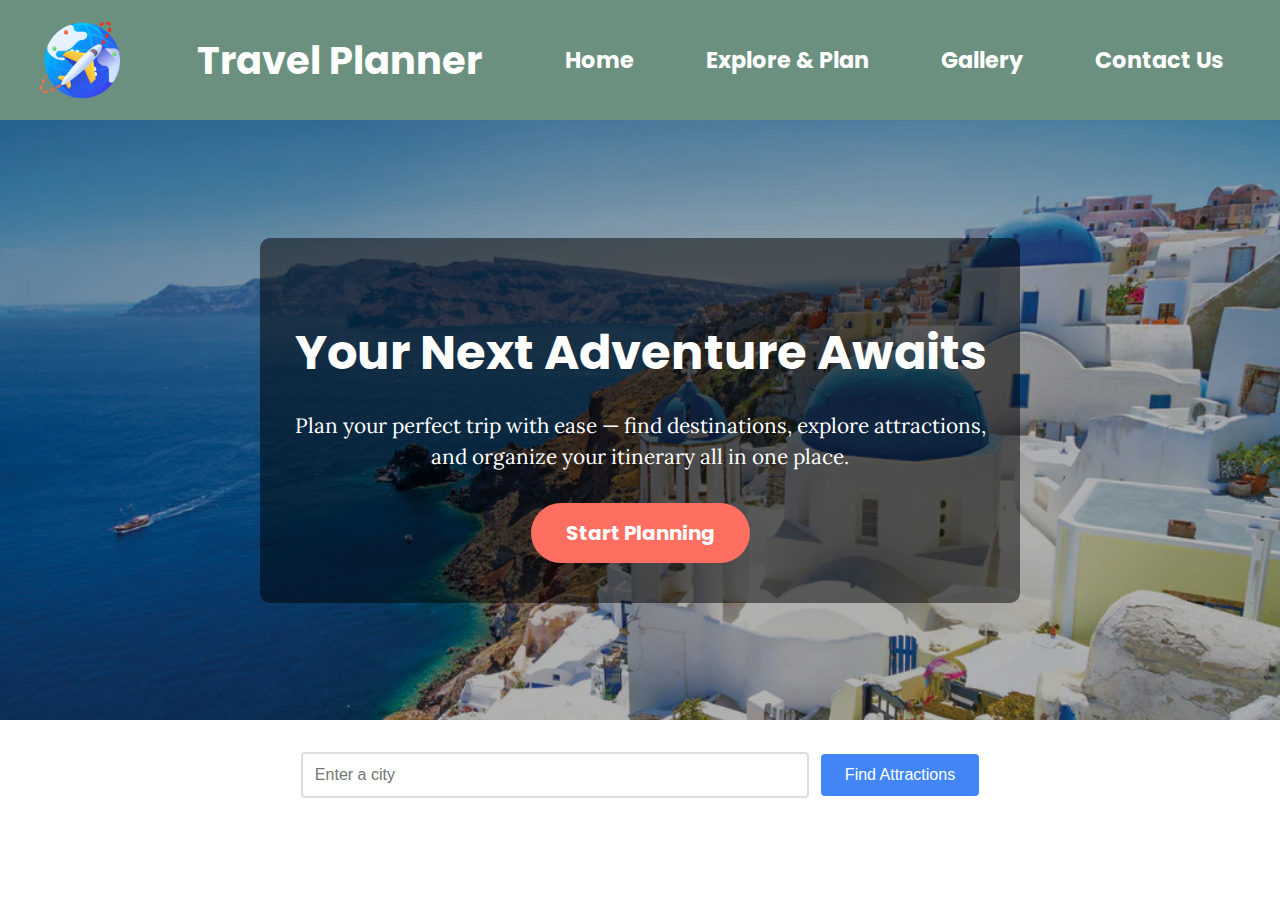
<file: index.html>
<!DOCTYPE html>
<html lang="en">

<head>
    <meta charset="UTF-8" />
    <meta name="viewport" content="width=device-width, initial-scale=1.0" />
    <title>Travel Planner App</title>
    <link
        href="https://fonts.googleapis.com/css2?family=Lora&family=Poppins:wght@400;600;700&family=Roboto&display=swap"
        rel="stylesheet">
    <link rel="stylesheet" href="css/style.css">
</head>

<body>
    <nav>
        <img src="assets/icons/airplane.png" alt="Travel Planner Logo"
            style="height: 80px; vertical-align: middle; margin-right: 10px;">
        <h1>Travel Planner</h1>
        <ul>
            <li><a href="#">Home</a></li>
            <li><a href="#">Explore & Plan</a></li>
            <li><a href="#">Gallery</a></li>
            <li><a href="#">Contact Us</a></li>
        </ul>
    </nav>

    <section class="hero">
        <div class="hero-content">
            <h2>Your Next Adventure Awaits</h2>
            <p>Plan your perfect trip with ease — find destinations, explore attractions, and organize your itinerary
                all in one place.</p>
            <a href="#" class="cta-button">Start Planning</a>
        </div>
    </section>

    <section class="search-section">
        <input type="text" id="cityInput" placeholder="Enter a city" aria-label="City search input">
        <button id="searchButton" class="search-btn">Find Attractions</button>
        <div id="results" class="results-container"></div>
    </section>

    <script src="js/api.js"></script>
    <script src="js/ui.js"></script>
    <script src="js/hero.js"></script>
    <script>
        document.addEventListener('DOMContentLoaded', () => {
            initUI();
        });
    </script>
</body>

</html>
</file>
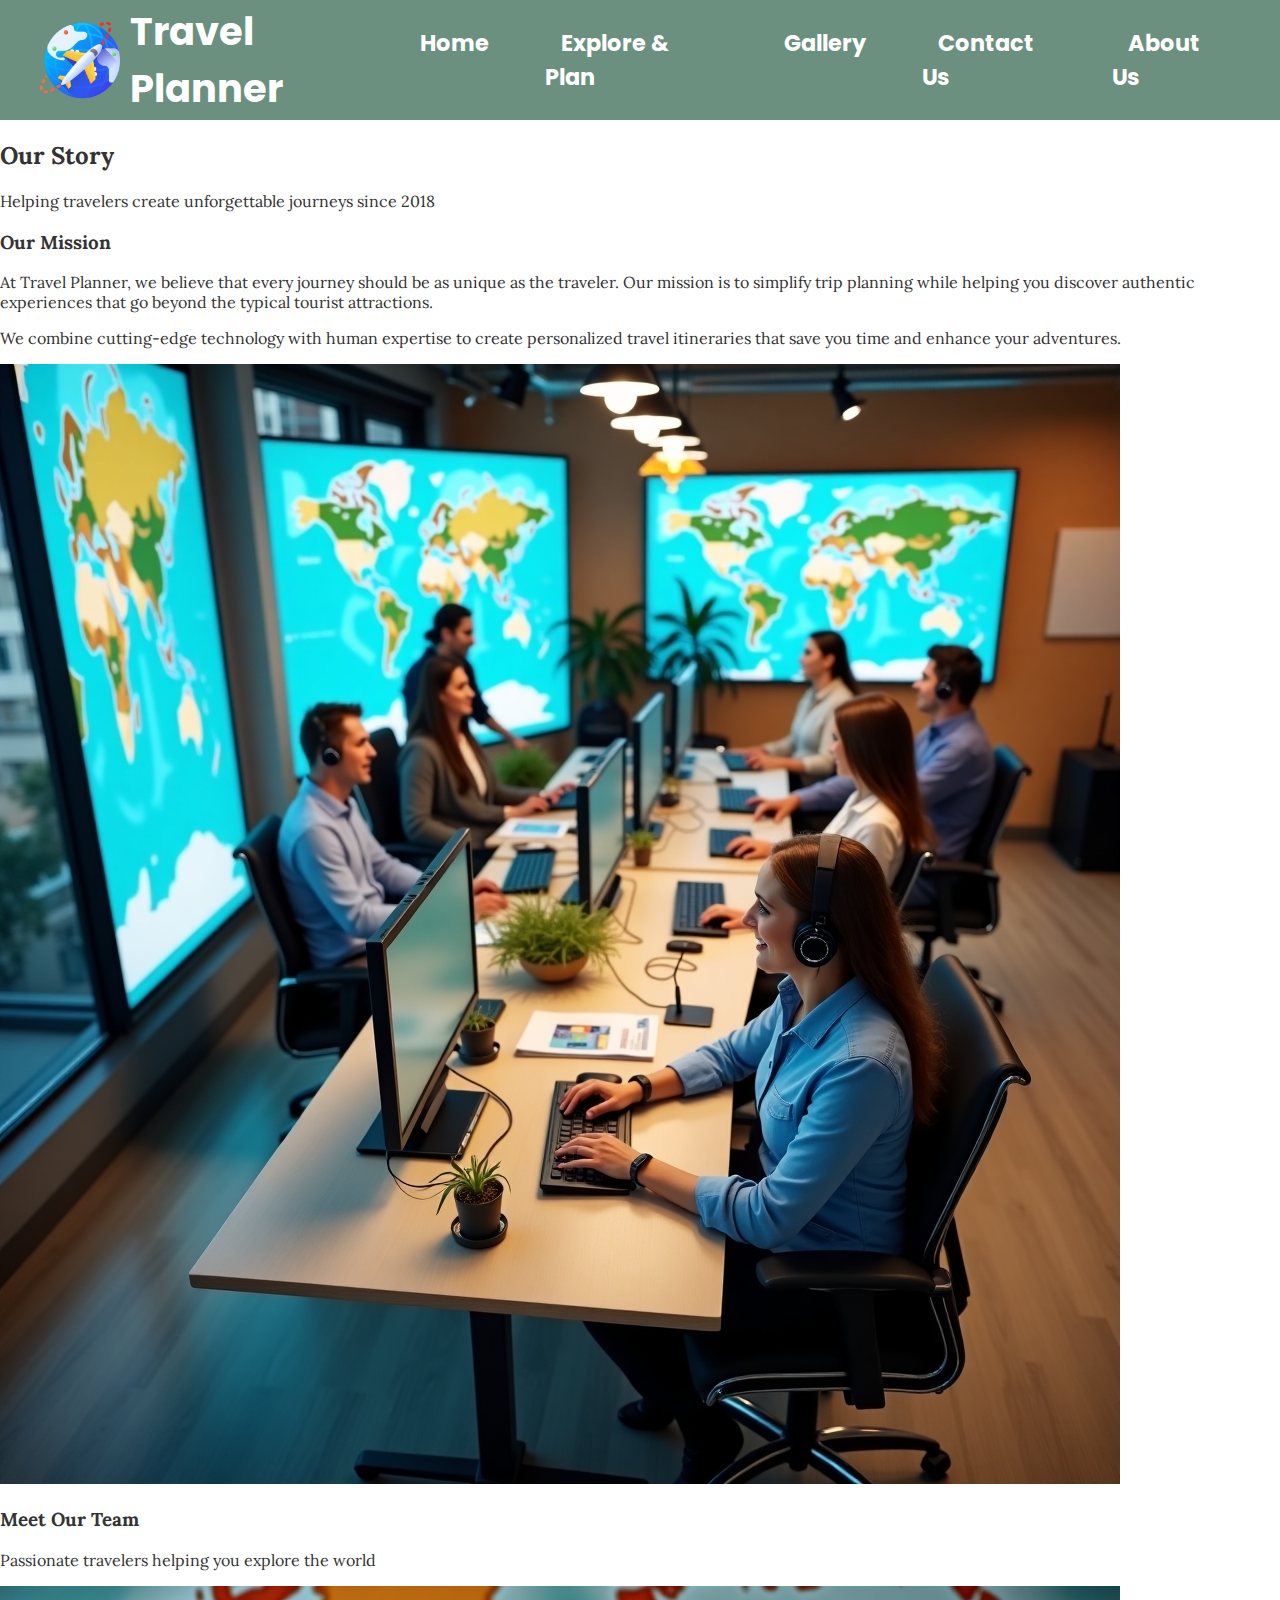
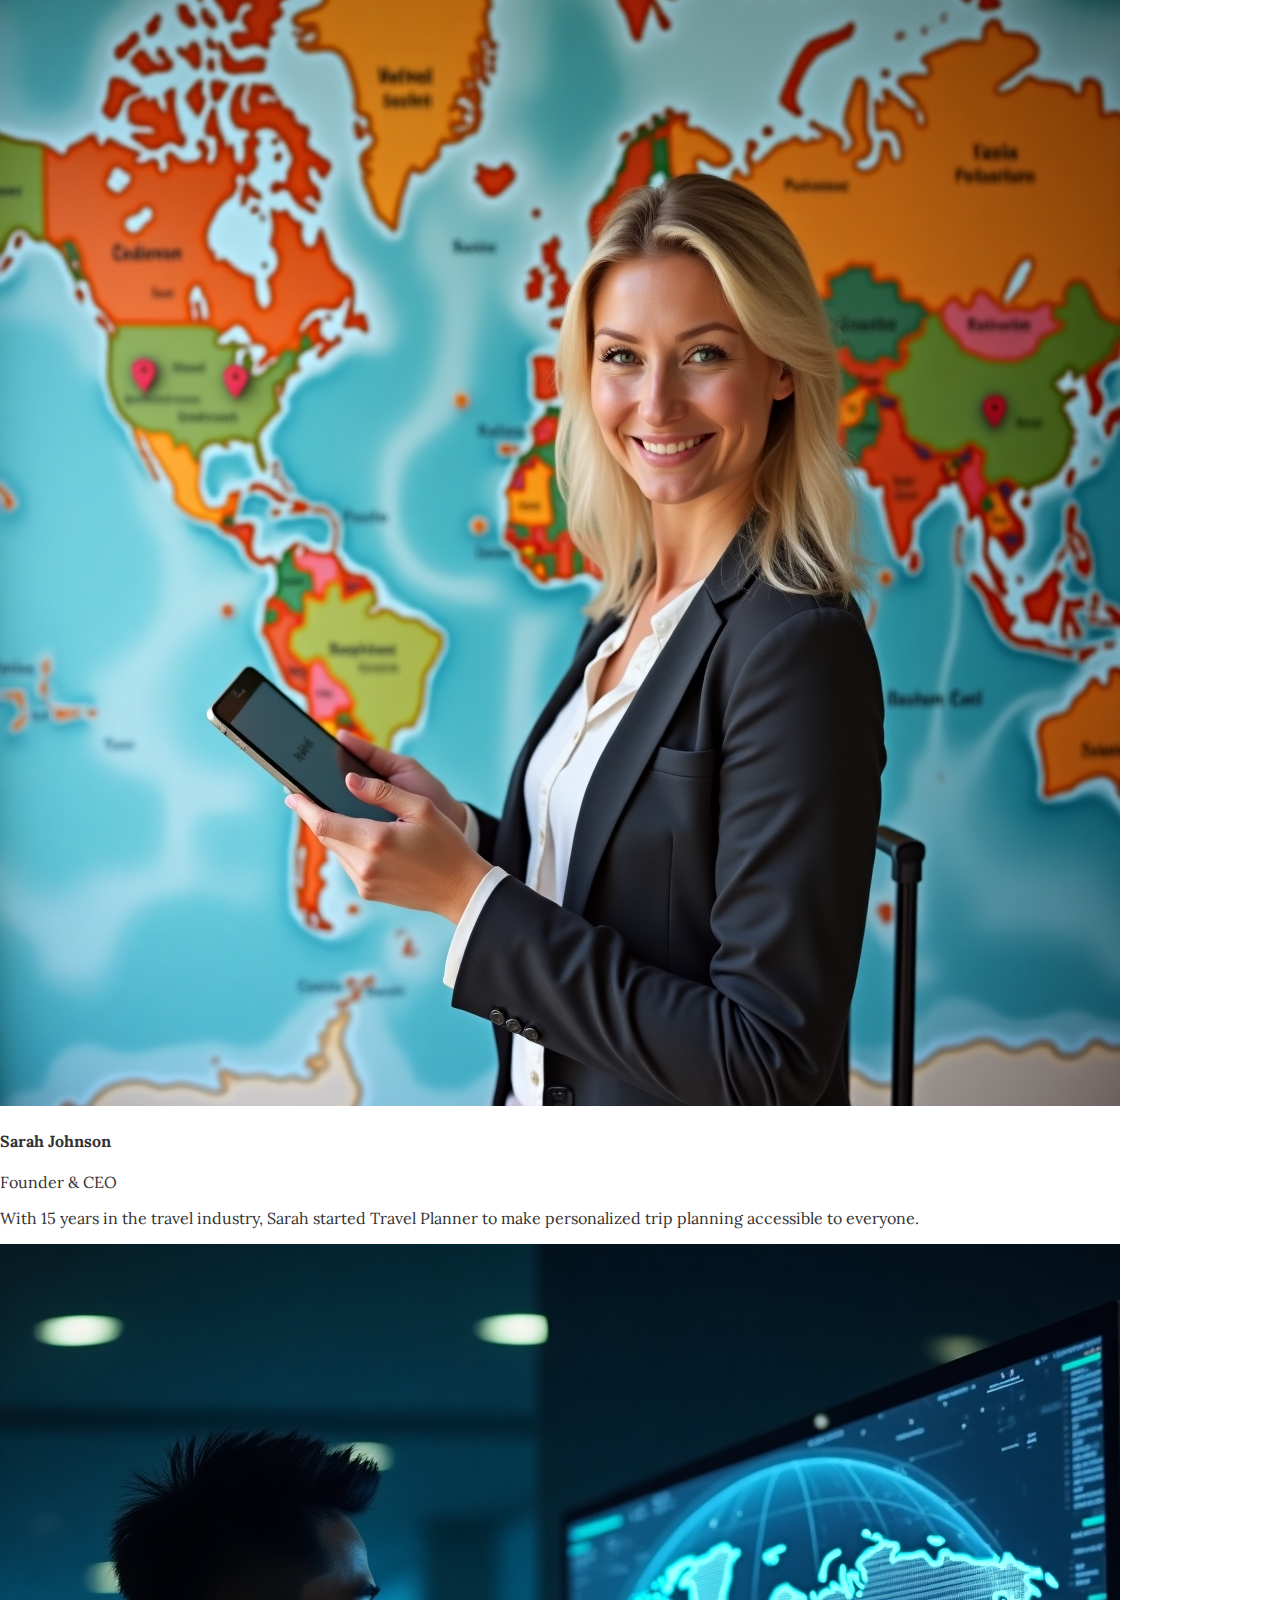
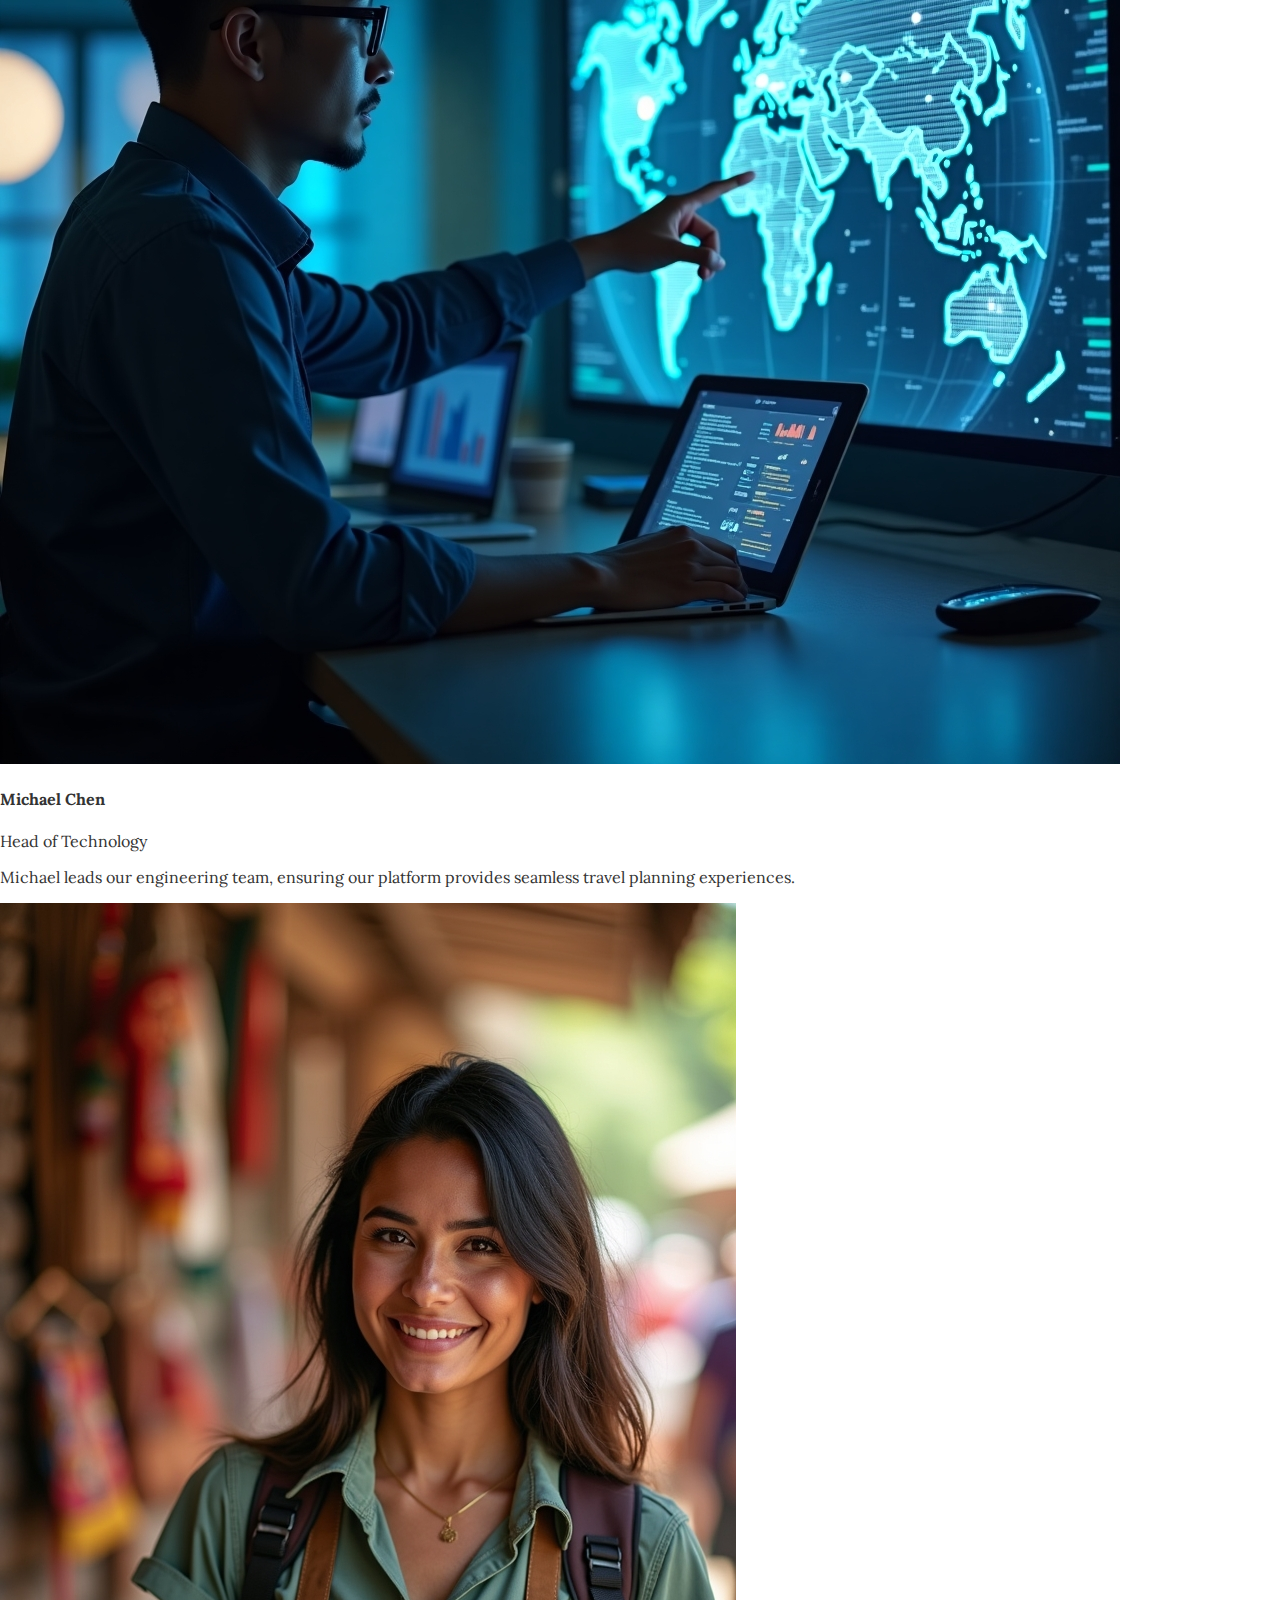
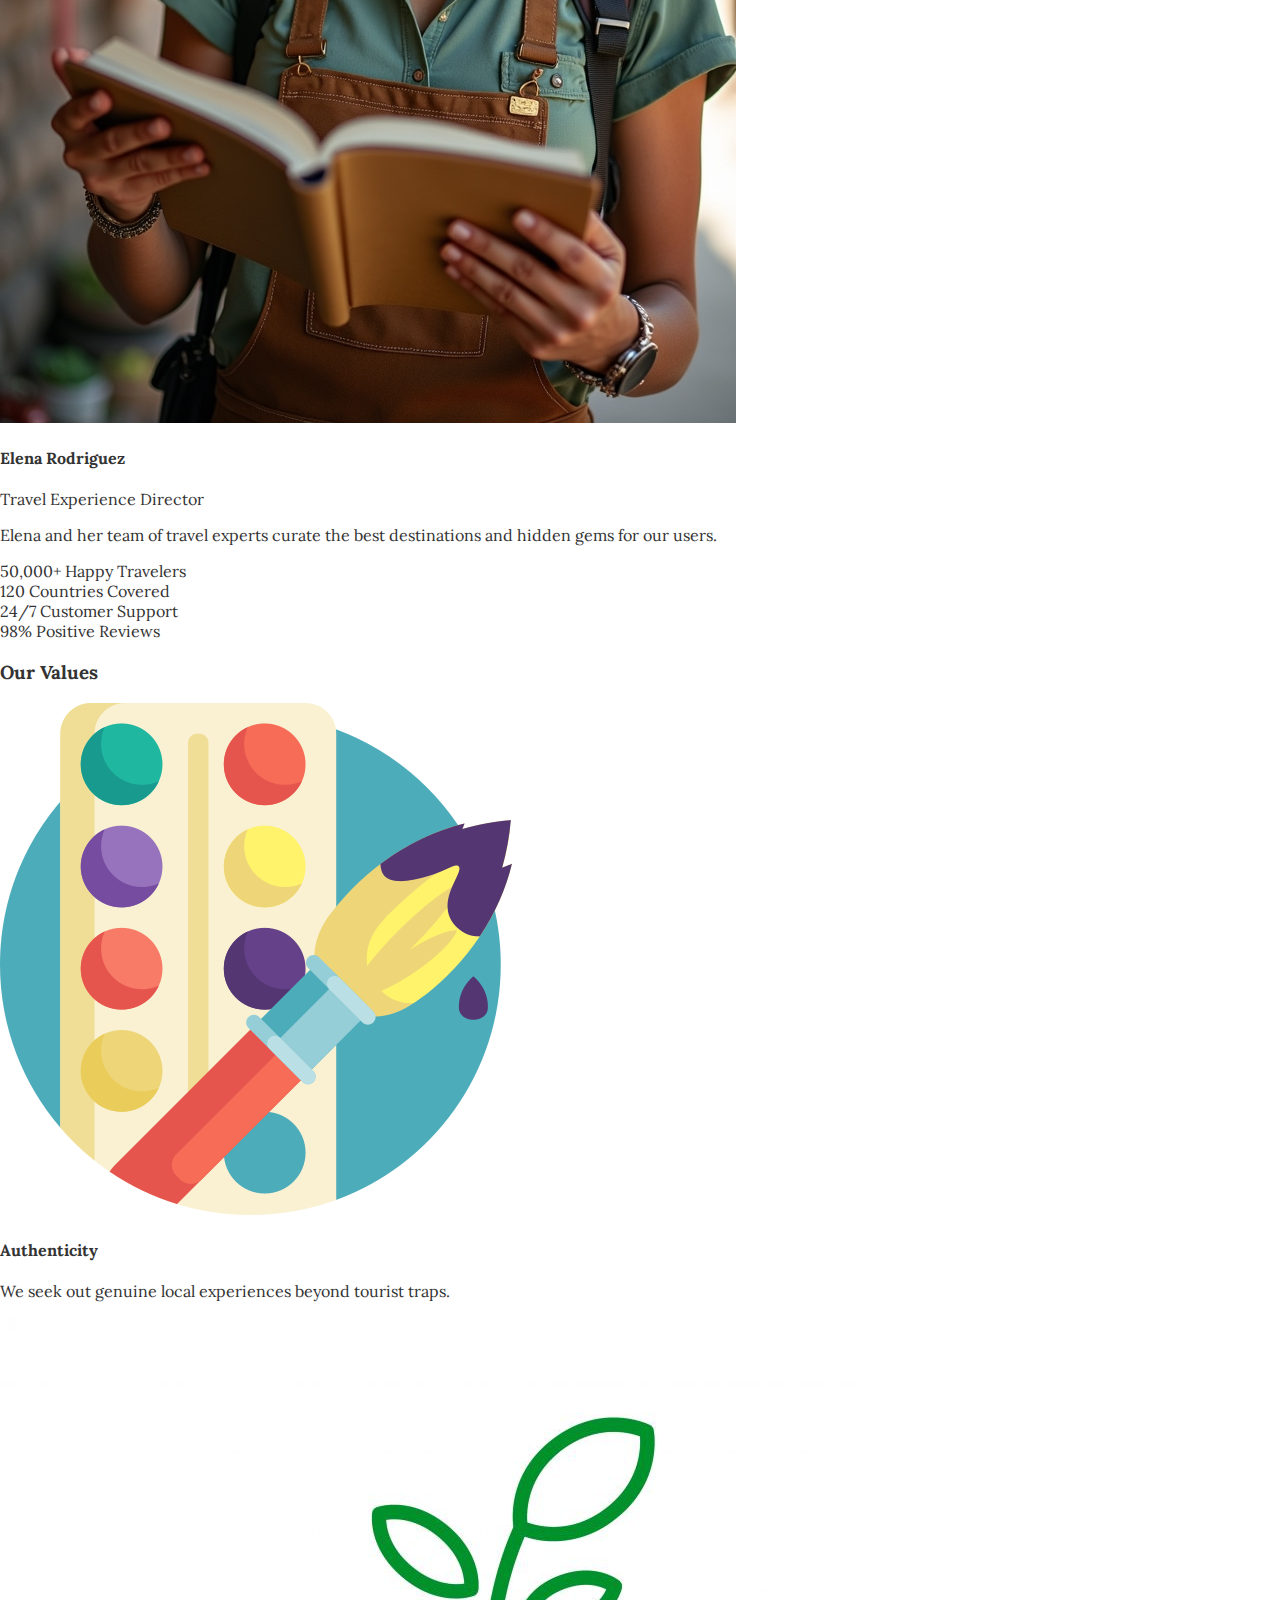
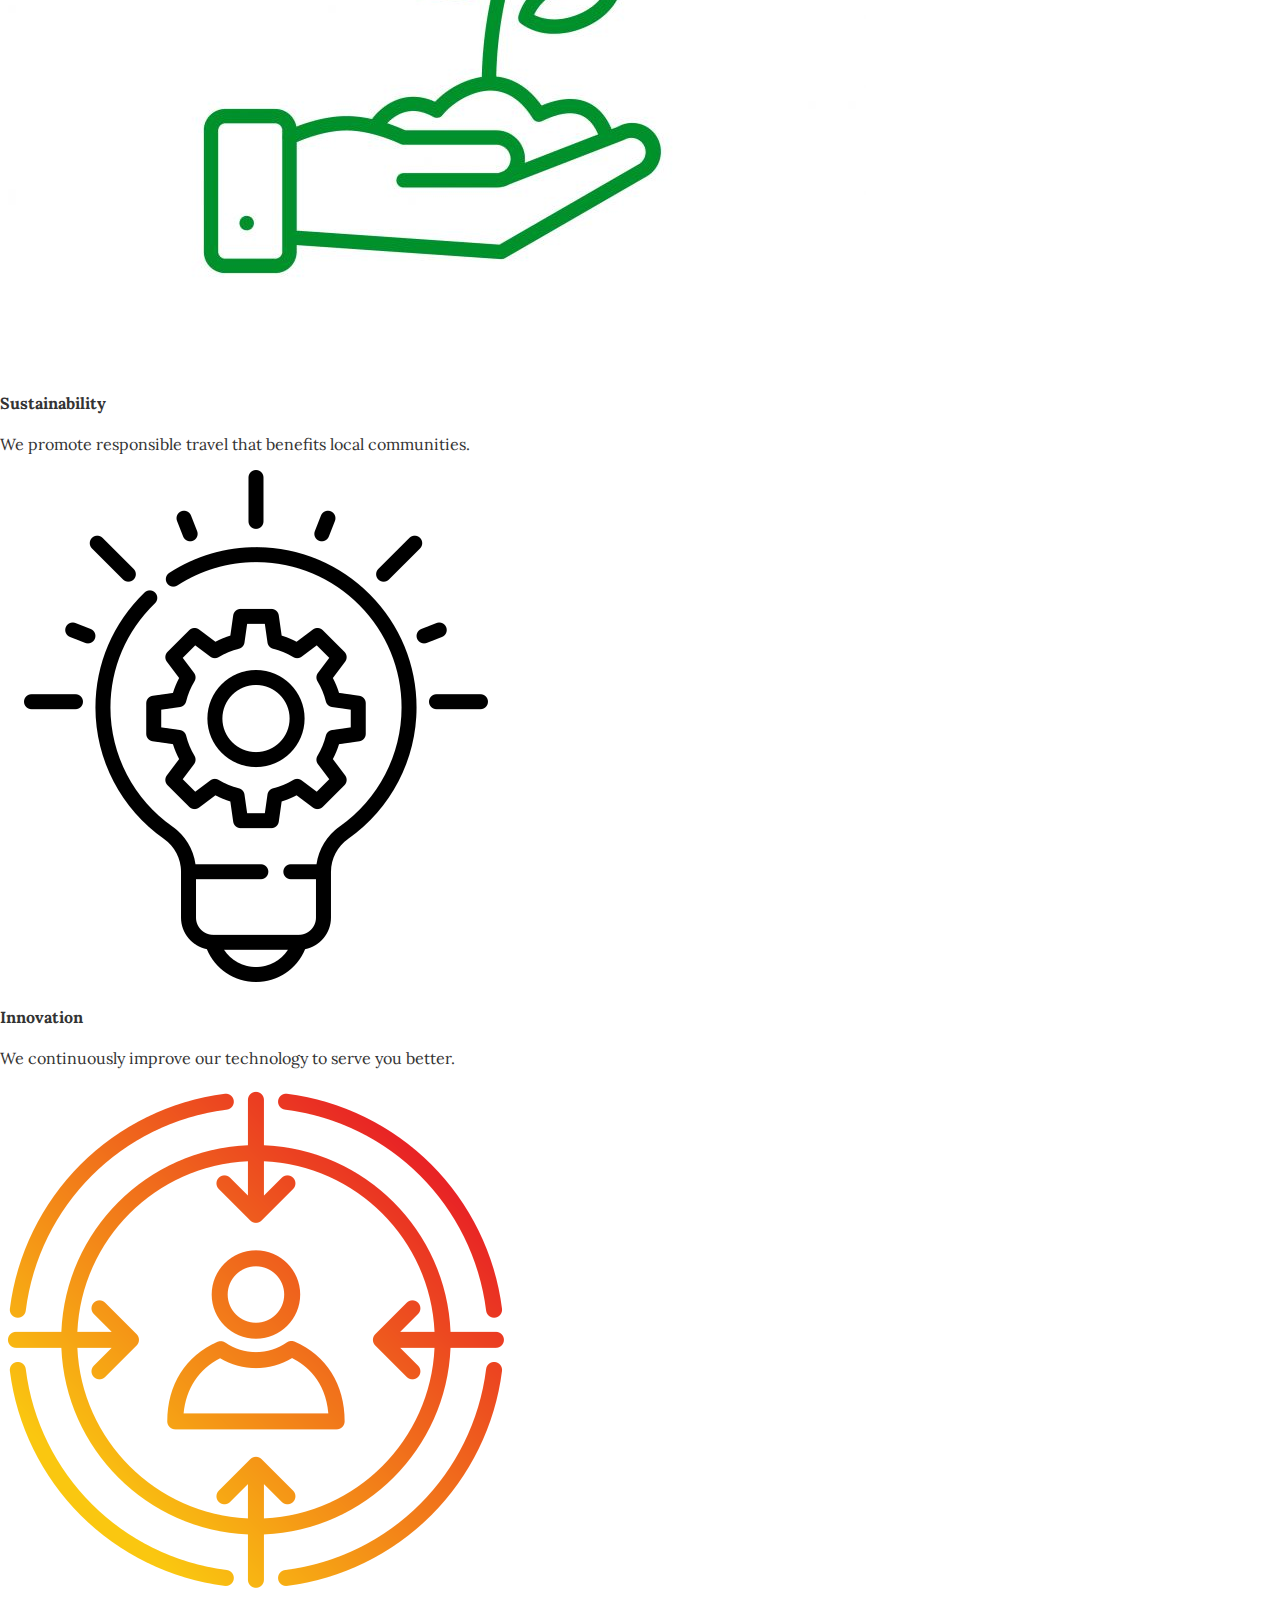
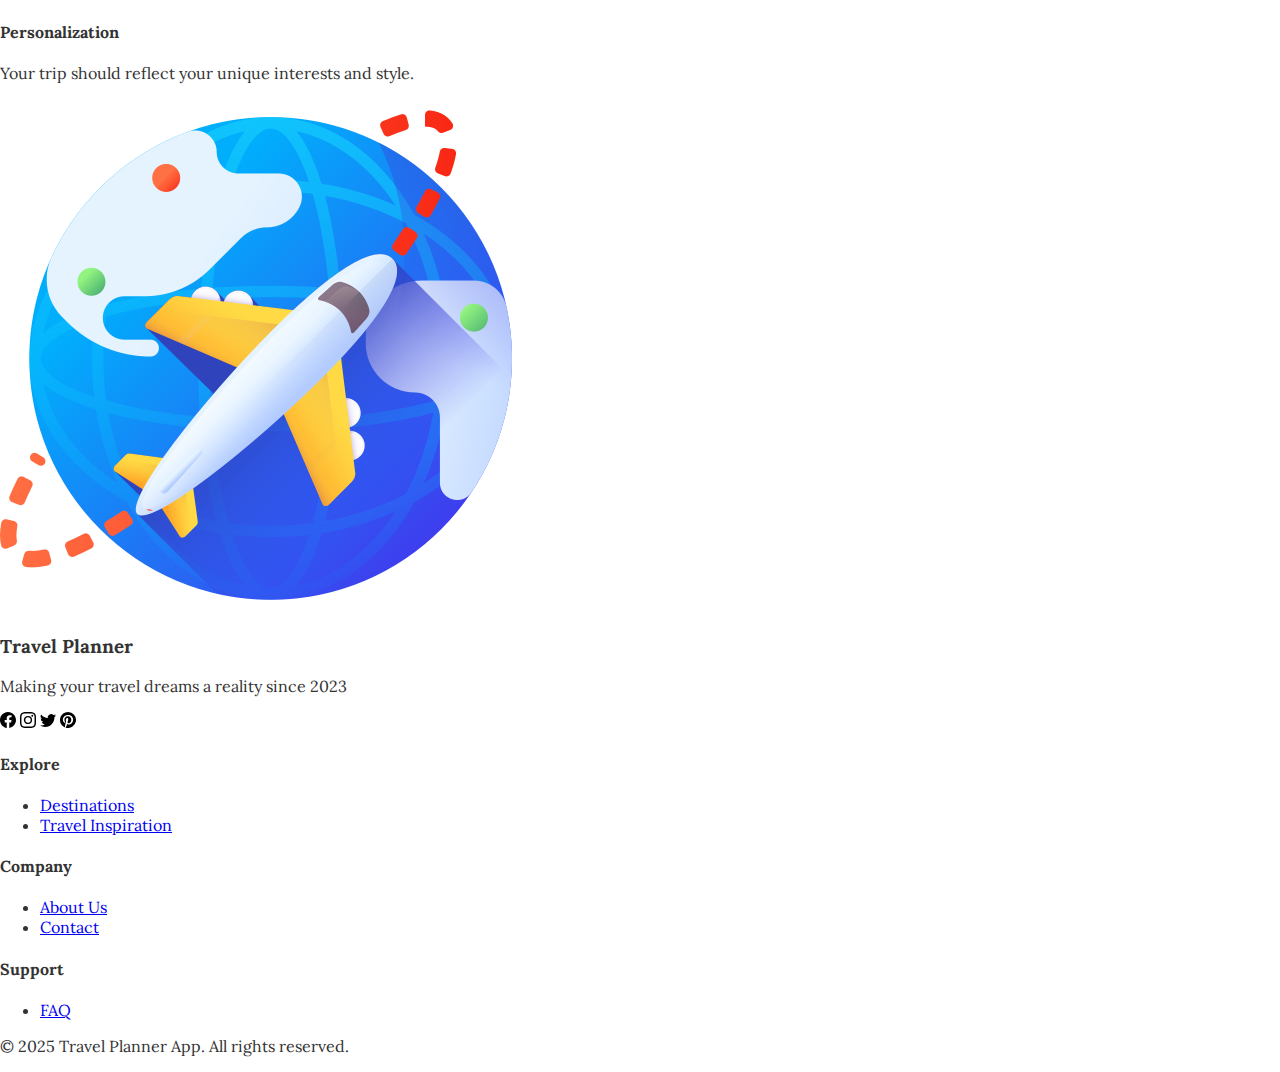
<file: about.html>
<!DOCTYPE html>
<html lang="en">

<head>
    <meta charset="UTF-8" />
    <meta name="viewport" content="width=device-width, initial-scale=1.0" />
    <title>About Us | Travel Planner</title>
    <link
        href="https://fonts.googleapis.com/css2?family=Lora&family=Poppins:wght@400;600;700&family=Roboto&display=swap"
        rel="stylesheet">
    <link rel="stylesheet" href="css/style.css">
</head>

<body>
    <nav>
        <img src="assets/icons/airplane.png" alt="Travel Planner Logo"
            style="height: 80px; vertical-align: middle; margin-right: 10px;">
        <h1>Travel Planner</h1>
        <ul>
            <li><a href="index.html">Home</a></li>
            <li><a href="explore-plan.html">Explore & Plan</a></li>
            <li><a href="gallery.html">Gallery</a></li>
            <li><a href="contact-us.html">Contact Us</a></li>
            <li><a href="about.html" class="active">About Us</a></li>
        </ul>
    </nav>

    <section class="about-hero">
        <div class="about-hero-content">
            <h2>Our Story</h2>
            <p>Helping travelers create unforgettable journeys since 2018</p>
        </div>
    </section>

    <section class="mission-section">
        <div class="mission-container">
            <div class="mission-text">
                <h3>Our Mission</h3>
                <p>At Travel Planner, we believe that every journey should be as unique as the traveler. Our mission is
                    to simplify trip planning while helping you discover authentic experiences that go beyond the
                    typical tourist attractions.</p>
                <p>We combine cutting-edge technology with human expertise to create personalized travel itineraries
                    that save you time and enhance your adventures.</p>
            </div>
            <div class="mission-image">
                <img src="assets/images/team1.jpg" alt="Team working on travel plans">
            </div>
        </div>
    </section>

    <section class="team-section">
        <h3>Meet Our Team</h3>
        <p class="team-subtitle">Passionate travelers helping you explore the world</p>

        <div class="team-grid">
            <div class="team-member">
                <img src="assets/images/sarah-johnson.jpg" alt="Sarah Johnson">
                <h4>Sarah Johnson</h4>
                <p class="position">Founder & CEO</p>
                <p class="bio">With 15 years in the travel industry, Sarah started Travel Planner to make personalized
                    trip planning accessible to everyone.</p>
            </div>

            <div class="team-member">
                <img src="assets/images/michael-chen.jpg" alt="Michael Chen">
                <h4>Michael Chen</h4>
                <p class="position">Head of Technology</p>
                <p class="bio">Michael leads our engineering team, ensuring our platform provides seamless travel
                    planning experiences.</p>
            </div>

            <div class="team-member">
                <img src="assets/images/elena-rodriguez.jpg" alt="Elena Rodriguez">
                <h4>Elena Rodriguez</h4>
                <p class="position">Travel Experience Director</p>
                <p class="bio">Elena and her team of travel experts curate the best destinations and hidden gems for our
                    users.</p>
            </div>
        </div>
    </section>

    <section class="stats-section">
        <div class="stats-container">
            <div class="stat-item">
                <span class="stat-number">50,000+</span>
                <span class="stat-label">Happy Travelers</span>
            </div>
            <div class="stat-item">
                <span class="stat-number">120</span>
                <span class="stat-label">Countries Covered</span>
            </div>
            <div class="stat-item">
                <span class="stat-number">24/7</span>
                <span class="stat-label">Customer Support</span>
            </div>
            <div class="stat-item">
                <span class="stat-number">98%</span>
                <span class="stat-label">Positive Reviews</span>
            </div>
        </div>
    </section>

    <section class="values-section">
        <h3>Our Values</h3>

        <div class="values-grid">
            <div class="value-card">
                <img src="assets/icons/authentic.png" alt="Authenticity icon">
                <h4>Authenticity</h4>
                <p>We seek out genuine local experiences beyond tourist traps.</p>
            </div>

            <div class="value-card">
                <img src="assets/icons/sustainability.jpg" alt="Sustainability icon">
                <h4>Sustainability</h4>
                <p>We promote responsible travel that benefits local communities.</p>
            </div>

            <div class="value-card">
                <img src="assets/icons/innovation-icon.png" alt="Innovation icon">
                <h4>Innovation</h4>
                <p>We continuously improve our technology to serve you better.</p>
            </div>

            <div class="value-card">
                <img src="assets/icons/personalization-icoin.png" alt="Personalization icon">
                <h4>Personalization</h4>
                <p>Your trip should reflect your unique interests and style.</p>
            </div>
        </div>
    </section>

    <!-- Include your existing footer here -->
    <footer class="site-footer">
        <div class="footer-container">
            <div class="footer-brand">
                <img src="assets/icons/airplane.png" alt="Travel Planner Logo" class="footer-logo">
                <h3>Travel Planner</h3>
                <p>Making your travel dreams a reality since 2023</p>
                <div class="social-links">
                    <a href="https://www.facebook.com/MarcosKrump" aria-label="Facebook"><img
                            src="assets/icons/facebook.svg" alt="Facebook"></a>
                    <a href="https://www.instagram.com/encarnacion_marcos/" aria-label="Instagram"><img
                            src="assets/icons/instagram.svg" alt="Instagram"></a>
                    <a href="https://x.com/i/flow/single_sign_on" aria-label="Twitter"><img
                            src="assets/icons/twitter.svg" alt="Twitter"></a>
                    <a href="https://co.pinterest.com/" aria-label="Pinterest"><img src="assets/icons/pinterest.svg"
                            alt="Pinterest"></a>
                </div>
            </div>

            <div class="footer-links">
                <div class="links-column">
                    <h4>Explore</h4>
                    <ul>
                        <li><a href="explore-plan.html">Destinations</a></li>
                        <li><a href="gallery.html">Travel Inspiration</a></li>
                    </ul>
                </div>

                <div class="links-column">
                    <h4>Company</h4>
                    <ul>
                        <li><a href="about.html">About Us</a></li>
                        <li><a href="contact-us.html">Contact</a></li>
                    </ul>
                </div>

                <div class="links-column">
                    <h4>Support</h4>
                    <ul>
                        <li><a href="contact-us.html">FAQ</a></li>
                    </ul>
                </div>
            </div>
        </div>

        <div class="footer-bottom">
            <p>&copy; 2025 Travel Planner App. All rights reserved.</p>
        </div>
    </footer>


</body>

</html>
</file>
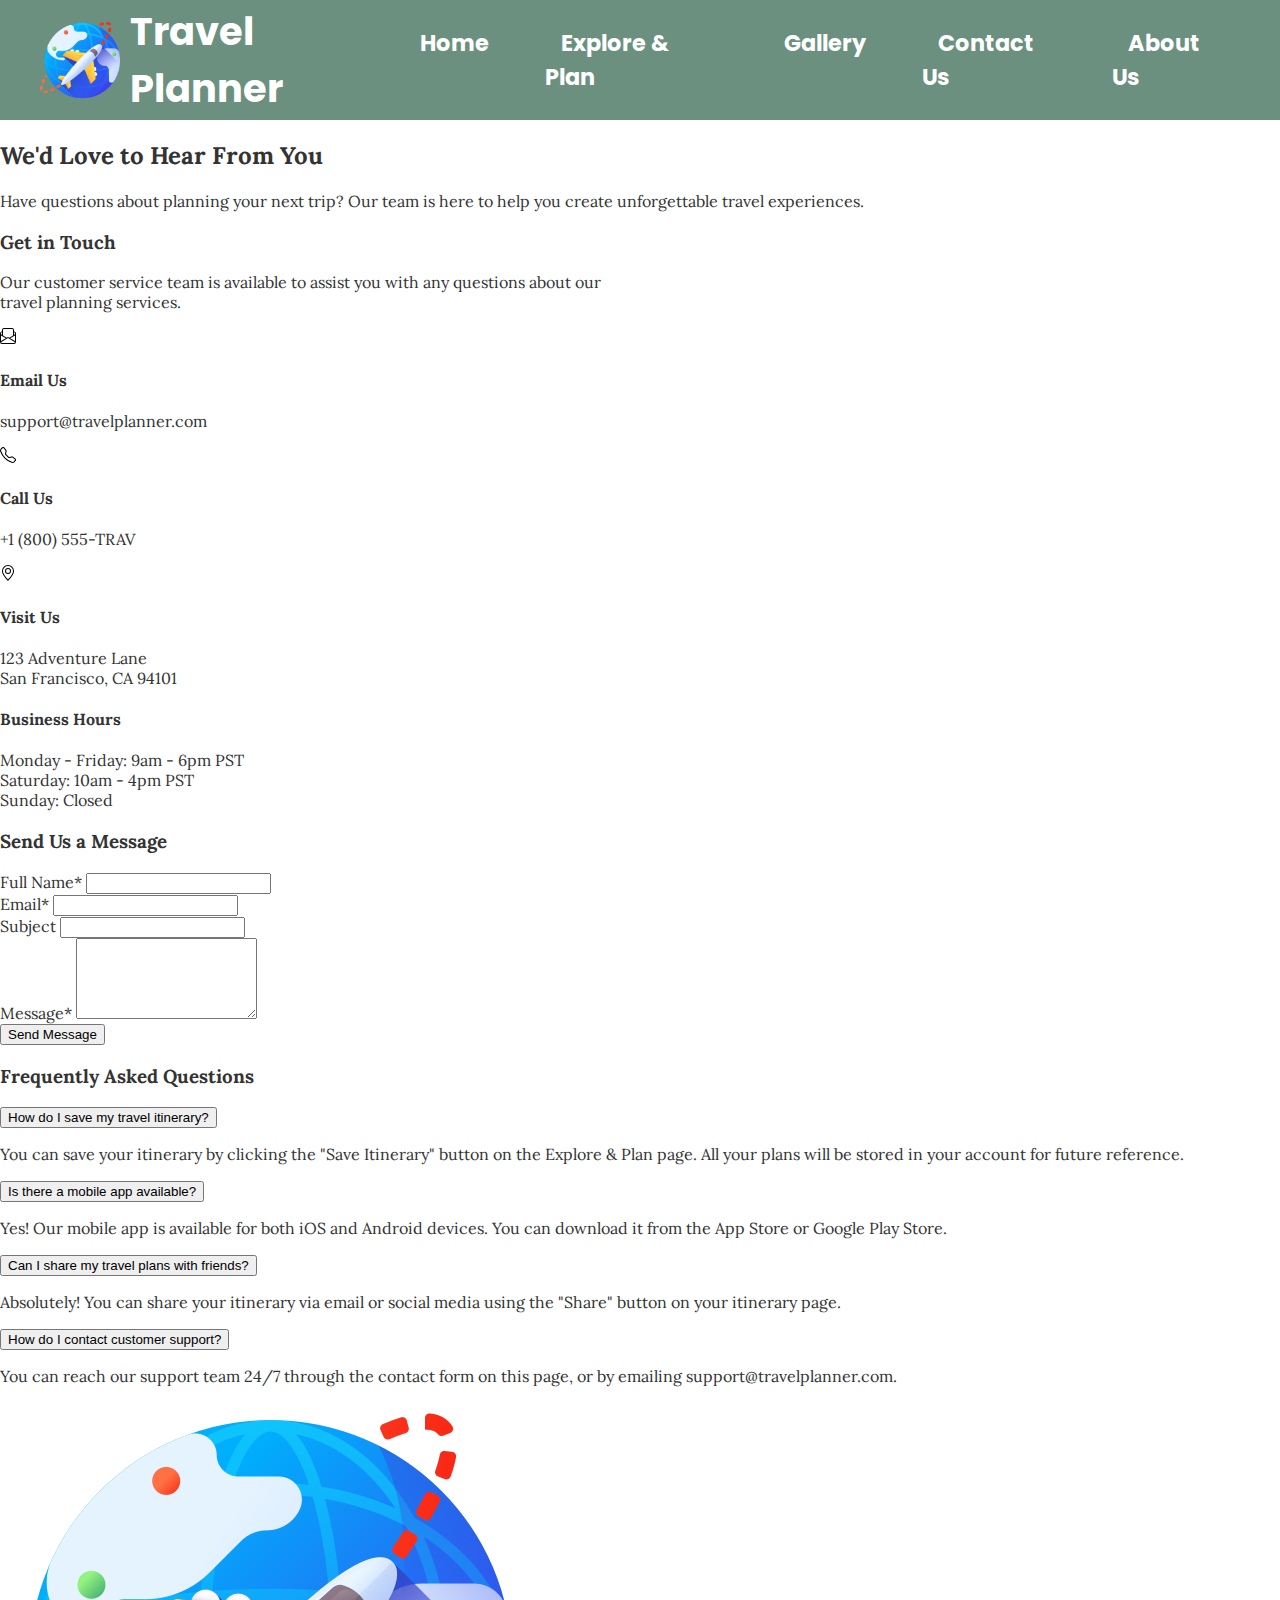
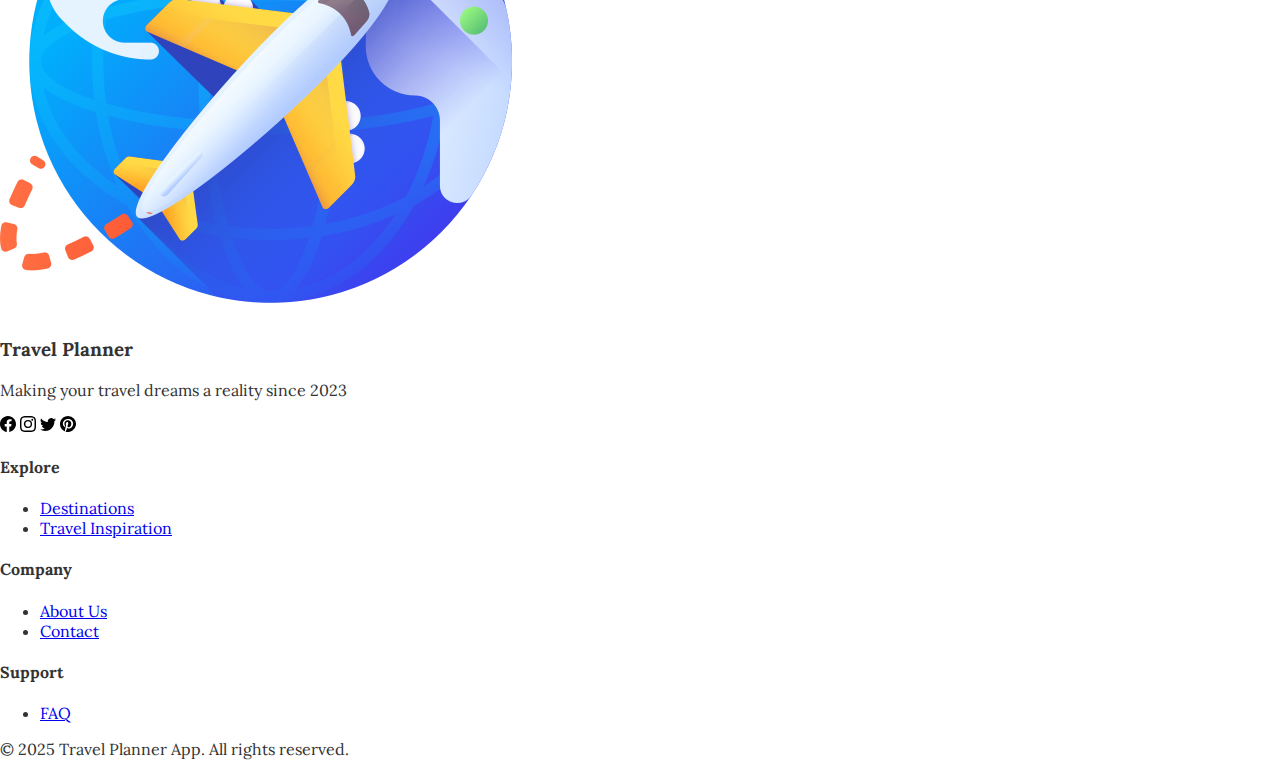
<file: contact-us.html>
<!DOCTYPE html>
<html lang="en">

<head>
    <meta charset="UTF-8" />
    <meta name="viewport" content="width=device-width, initial-scale=1.0" />
    <title>Contact Us | Travel Planner</title>
    <link
        href="https://fonts.googleapis.com/css2?family=Lora&family=Poppins:wght@400;600;700&family=Roboto&display=swap"
        rel="stylesheet">
    <link rel="stylesheet" href="css/style.css">
    <link rel="stylesheet" href="css/responsive.css">
</head>

<body>
    <nav>
        <img src="assets/icons/airplane.png" alt="Travel Planner Logo"
            style="height: 80px; vertical-align: middle; margin-right: 10px;">
        <h1>Travel Planner</h1>
        <ul>
            <li><a href="index.html">Home</a></li>
            <li><a href="explore-plan.html">Explore & Plan</a></li>
            <li><a href="gallery.html">Gallery</a></li>
            <li><a href="contact-us.html" class="active">Contact Us</a></li>
            <li><a href="about.html" class="active">About Us</a></li>
        </ul>
    </nav>

    <section class="contact-hero">
        <div class="contact-hero-content">
            <h2>We'd Love to Hear From You</h2>
            <p>Have questions about planning your next trip? Our team is here to help you create unforgettable travel
                experiences.</p>
        </div>
    </section>

    <section class="contact-section">
        <div class="contact-container">
            <div class="contact-info">
                <h3>Get in Touch</h3>
                <p>Our customer service team is available to assist you with any questions about our travel planning
                    services.</p>

                <div class="contact-method">
                    <img src="assets/icons/envelope-paper.svg" alt="Email icon">
                    <div>
                        <h4>Email Us</h4>
                        <p>support@travelplanner.com</p>
                    </div>
                </div>

                <div class="contact-method">
                    <img src="assets/icons/telephone.svg" alt="Phone icon">
                    <div>
                        <h4>Call Us</h4>
                        <p>+1 (800) 555-TRAV</p>
                    </div>
                </div>

                <div class="contact-method">
                    <img src="assets/icons/geo-alt.svg" alt="Location icon">
                    <div>
                        <h4>Visit Us</h4>
                        <p>123 Adventure Lane<br>San Francisco, CA 94101</p>
                    </div>
                </div>

                <div class="business-hours">
                    <h4>Business Hours</h4>
                    <p>Monday - Friday: 9am - 6pm PST<br>
                        Saturday: 10am - 4pm PST<br>
                        Sunday: Closed</p>
                </div>
            </div>

            <div class="contact-form">
                <h3>Send Us a Message</h3>
                <form id="contactForm">
                    <div class="form-group">
                        <label for="name">Full Name*</label>
                        <input type="text" id="name" name="name" required>
                    </div>

                    <div class="form-group">
                        <label for="email">Email*</label>
                        <input type="email" id="email" name="email" required>
                    </div>

                    <div class="form-group">
                        <label for="subject">Subject</label>
                        <input type="text" id="subject" name="subject">
                    </div>

                    <div class="form-group">
                        <label for="message">Message*</label>
                        <textarea id="message" name="message" rows="5" required></textarea>
                    </div>

                    <button type="submit" class="submit-btn">Send Message</button>
                </form>
            </div>
        </div>
    </section>

    <section class="faq-section">
        <h3>Frequently Asked Questions</h3>
        <div class="faq-container">
            <div class="faq-item">
                <button class="faq-question">How do I save my travel itinerary?</button>
                <div class="faq-answer">
                    <p>You can save your itinerary by clicking the "Save Itinerary" button on the Explore & Plan page.
                        All your plans will be stored in your account for future reference.</p>
                </div>
            </div>

            <div class="faq-item">
                <button class="faq-question">Is there a mobile app available?</button>
                <div class="faq-answer">
                    <p>Yes! Our mobile app is available for both iOS and Android devices. You can download it from the
                        App Store or Google Play Store.</p>
                </div>
            </div>

            <div class="faq-item">
                <button class="faq-question">Can I share my travel plans with friends?</button>
                <div class="faq-answer">
                    <p>Absolutely! You can share your itinerary via email or social media using the "Share" button on
                        your itinerary page.</p>
                </div>
            </div>

            <div class="faq-item">
                <button class="faq-question">How do I contact customer support?</button>
                <div class="faq-answer">
                    <p>You can reach our support team 24/7 through the contact form on this page, or by emailing
                        support@travelplanner.com.</p>
                </div>
            </div>
        </div>
    </section>

    <!-- Include the footer you created earlier -->
    <footer class="site-footer">
        <!-- Your existing footer content here -->
    </footer>

    <script src="js/contact-us.js"></script>
    <script src="js/hero.js"></script>


    <footer class="site-footer">
        <div class="footer-container">
            <div class="footer-brand">
                <img src="assets/icons/airplane.png" alt="Travel Planner Logo" class="footer-logo">
                <h3>Travel Planner</h3>
                <p>Making your travel dreams a reality since 2023</p>
                <div class="social-links">
                    <a href="https://www.facebook.com/MarcosKrump" aria-label="Facebook"><img
                            src="assets/icons/facebook.svg" alt="Facebook"></a>
                    <a href="https://www.instagram.com/encarnacion_marcos/" aria-label="Instagram"><img
                            src="assets/icons/instagram.svg" alt="Instagram"></a>
                    <a href="https://x.com/i/flow/single_sign_on" aria-label="Twitter"><img
                            src="assets/icons/twitter.svg" alt="Twitter"></a>
                    <a href="https://co.pinterest.com/" aria-label="Pinterest"><img src="assets/icons/pinterest.svg"
                            alt="Pinterest"></a>
                </div>
            </div>

            <div class="footer-links">
                <div class="links-column">
                    <h4>Explore</h4>
                    <ul>
                        <li><a href="explore-plan.html">Destinations</a></li>
                        <li><a href="gallery.html">Travel Inspiration</a></li>
                    </ul>
                </div>

                <div class="links-column">
                    <h4>Company</h4>
                    <ul>
                        <li><a href="about.html">About Us</a></li>
                        <li><a href="contact-us.html">Contact</a></li>
                    </ul>
                </div>

                <div class="links-column">
                    <h4>Support</h4>
                    <ul>
                        <li><a href="contact-us.html">FAQ</a></li>
                    </ul>
                </div>
            </div>
        </div>

        <div class="footer-bottom">
            <p>&copy; 2025 Travel Planner App. All rights reserved.</p>
        </div>
    </footer>
</body>

</html>
</file>
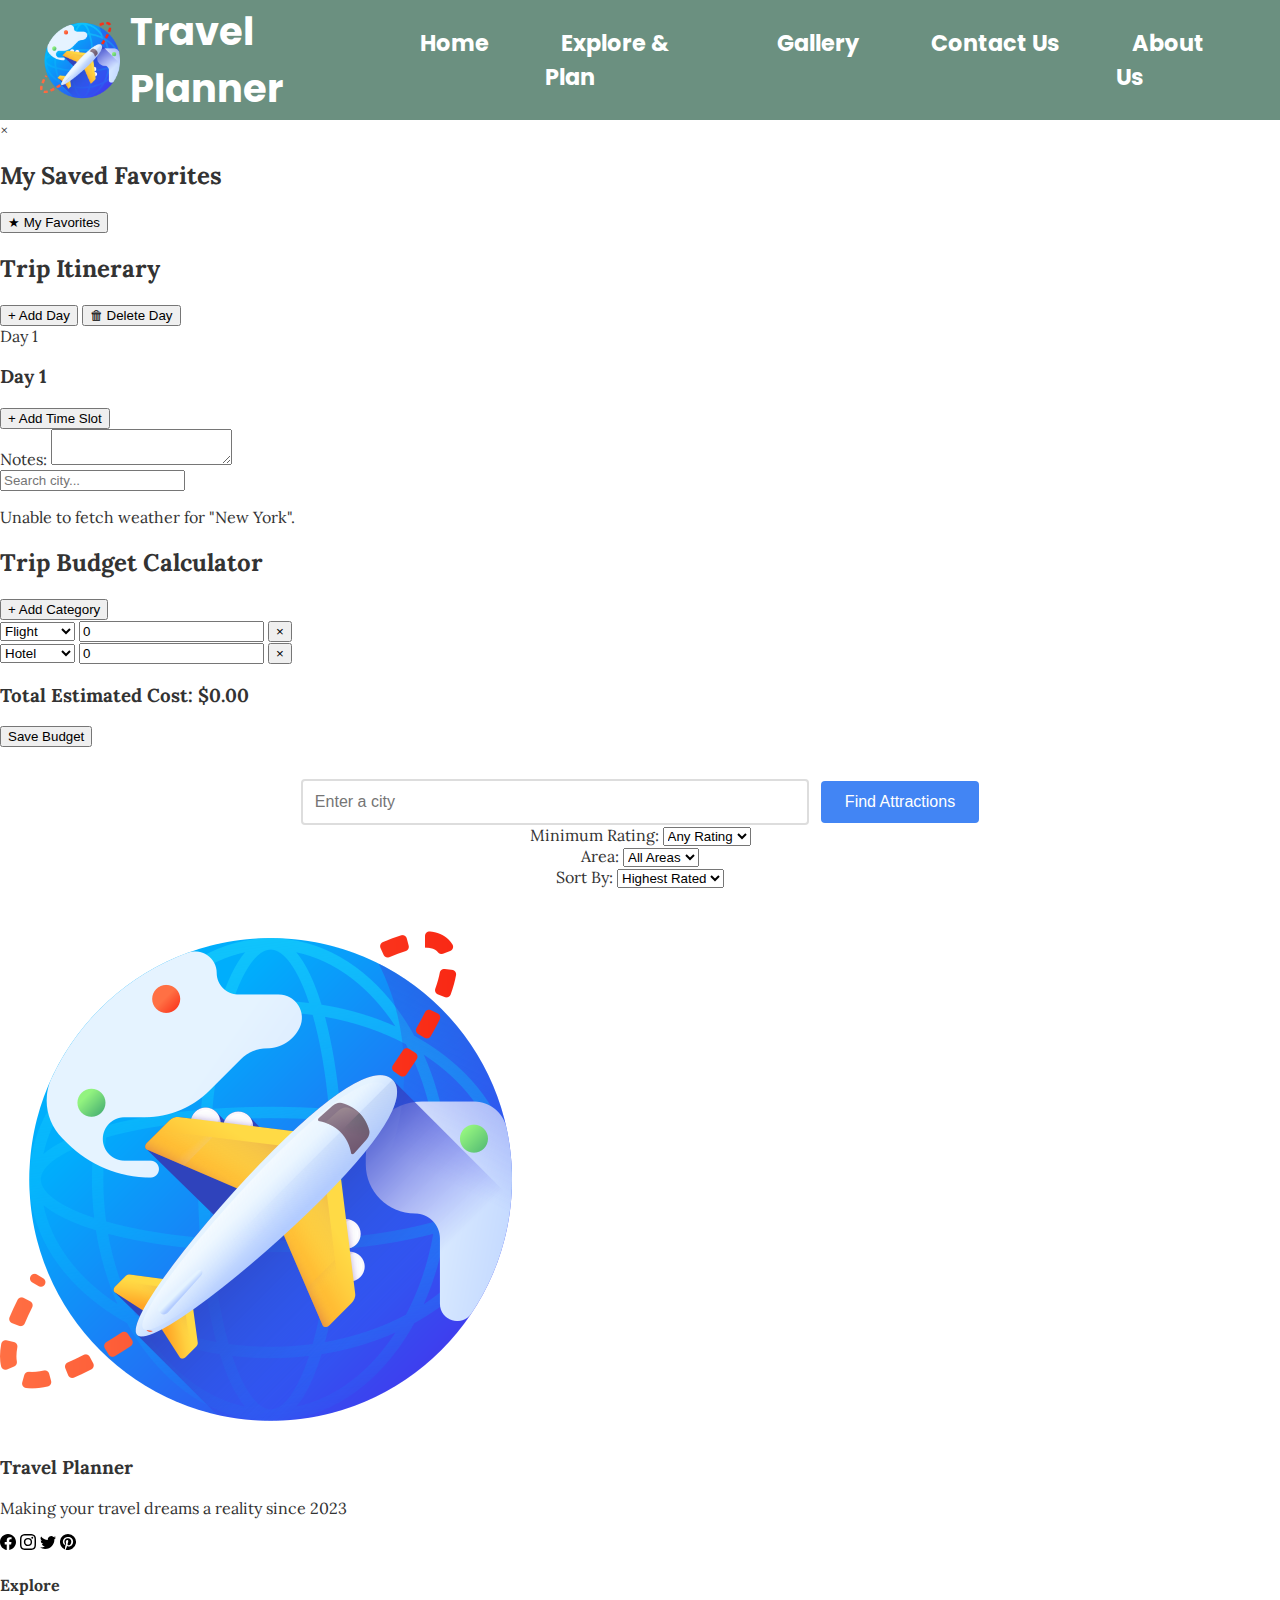
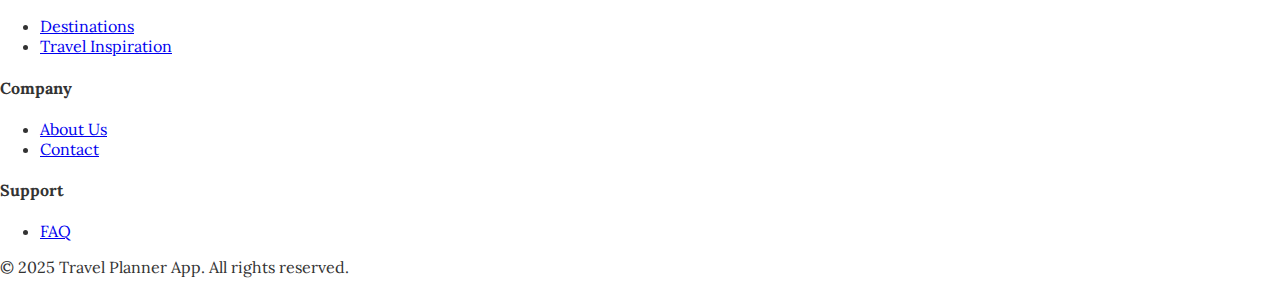
<file: explore-plan.html>
<!DOCTYPE html>
<html lang="en">

<head>
    <meta charset="UTF-8" />
    <meta name="viewport" content="width=device-width, initial-scale=1.0" />
    <title>Explore & Plan</title>
    <link
        href="https://fonts.googleapis.com/css2?family=Lora&family=Poppins:wght@400;600;700&family=Roboto&display=swap"
        rel="stylesheet">
    <link rel="stylesheet" href="css/style.css">
</head>

<body>
    <nav>
        <img src="assets/icons/airplane.png" alt="Travel Planner Logo"
            style="height: 80px; vertical-align: middle; margin-right: 10px;">
        <h1>Travel Planner</h1>
        <ul>
            <li><a href="index.html">Home</a></li>
            <li><a href="explore-plan.html">Explore &amp; Plan</a></li>
            <li><a href="gallery.html">Gallery</a></li>
            <li><a href="contact-us.html">Contact&nbsp;Us</a></li>
            <li><a href="about.html" class="active">About Us</a></li>
        </ul>
    </nav>

    <!-- Favorites Modal -->
    <div id="favoritesModal" class="modal">
        <div class="modal-content">
            <span class="close-modal">&times;</span>
            <h2>My Saved Favorites</h2>
            <div id="favoritesList" class="favorites-list"></div>
        </div>
    </div>

    <!-- Favorites Button -->
    <div class="favorites-btn-container">
        <button id="viewFavoritesBtn" class="favorites-btn">
            ★ My Favorites <span id="favoritesCount"></span>
        </button>
    </div>

    <!-- Itinerary Section -->
    <section class="itinerary-section">
        <h2>Trip Itinerary</h2>
        <div class="itinerary-controls">
            <button id="addDayBtn" class="itinerary-btn">+ Add Day</button>
            <button id="deleteDayBtn" class="itinerary-btn-danger">🗑 Delete&nbsp;Day</button>
            <div id="daySelector" class="day-selector"></div>
        </div>
        <div id="itineraryContainer" class="itinerary-container"></div>

        <div class="weather-widget">
            <input type="search" id="weatherCityInput" placeholder="Search city..." />
            <div id="weatherWidget"></div>
        </div>
    </section>

    <section class="budget-section">
        <h2>Trip Budget Calculator</h2>
        <div class="budget-controls">
            <button id="addCategoryBtn" class="budget-btn">+ Add Category</button>
        </div>
        <div id="budgetContainer" class="budget-container">
            <!-- Categories will be added here -->
        </div>
        <div class="budget-summary">
            <h3>Total Estimated Cost: <span id="budgetTotal">$0.00</span></h3>
            <button id="saveBudgetBtn" class="save-btn">Save Budget</button>
        </div>
    </section>

    <section class="search-section">
        <input type="text" id="cityInput" placeholder="Enter a city" aria-label="City search input">
        <button id="searchButton" class="search-btn">Find Attractions</button>

        <div class="filters">
            <div class="filter-group">
                <label for="rating-filter">Minimum Rating:</label>
                <select id="rating-filter">
                    <option value="0">Any Rating</option>
                    <option value="4">4+ Stars</option>
                    <option value="4.5">4.5+ Stars</option>
                </select>
            </div>

            <div class="filter-group">
                <label for="locality-filter">Area:</label>
                <select id="locality-filter">
                    <option value="">All Areas</option>
                </select>
            </div>

            <div class="filter-group">
                <label for="sort-by">Sort By:</label>
                <select id="sort-by">
                    <option value="rating-desc">Highest Rated</option>
                    <option value="rating-asc">Lowest Rated</option>
                    <option value="reviews-desc">Most Reviews</option>
                </select>
            </div>
        </div>

        <div id="results" class="results-container"></div>
    </section>


    <script src="js/api.js"></script>
    <script src="js/ui.js"></script> <!-- Must come before other feature scripts -->
    <script src="js/itinerary.js"></script>
    <script src="js/favorites.js"></script>
    <script src="js/budget.js"></script>
    <script src="js/weather.js"></script>
    <script src="js/contact-us.js"></script>

    <script>
        document.addEventListener('DOMContentLoaded', () => {
            initUI(); // This initializes the search functionality
            updateFavoritesCount();
            initItinerary();
        });
    </script>

    <footer class="site-footer">
        <div class="footer-container">
            <div class="footer-brand">
                <img src="assets/icons/airplane.png" alt="Travel Planner Logo" class="footer-logo">
                <h3>Travel Planner</h3>
                <p>Making your travel dreams a reality since 2023</p>
                <div class="social-links">
                    <a href="https://www.facebook.com/MarcosKrump" aria-label="Facebook"><img
                            src="assets/icons/facebook.svg" alt="Facebook"></a>
                    <a href="https://www.instagram.com/encarnacion_marcos/" aria-label="Instagram"><img
                            src="assets/icons/instagram.svg" alt="Instagram"></a>
                    <a href="https://x.com/i/flow/single_sign_on" aria-label="Twitter"><img
                            src="assets/icons/twitter.svg" alt="Twitter"></a>
                    <a href="https://co.pinterest.com/" aria-label="Pinterest"><img src="assets/icons/pinterest.svg"
                            alt="Pinterest"></a>
                </div>
            </div>

            <div class="footer-links">
                <div class="links-column">
                    <h4>Explore</h4>
                    <ul>
                        <li><a href="explore-plan.html">Destinations</a></li>
                        <li><a href="gallery.html">Travel Inspiration</a></li>
                    </ul>
                </div>

                <div class="links-column">
                    <h4>Company</h4>
                    <ul>
                        <li><a href="about.html">About Us</a></li>
                        <li><a href="contact-us.html">Contact</a></li>
                    </ul>
                </div>

                <div class="links-column">
                    <h4>Support</h4>
                    <ul>
                        <li><a href="contact-us.html">FAQ</a></li>
                    </ul>
                </div>
            </div>
        </div>

        <div class="footer-bottom">
            <p>&copy; 2025 Travel Planner App. All rights reserved.</p>
        </div>
    </footer>
</body>

</html>
</file>
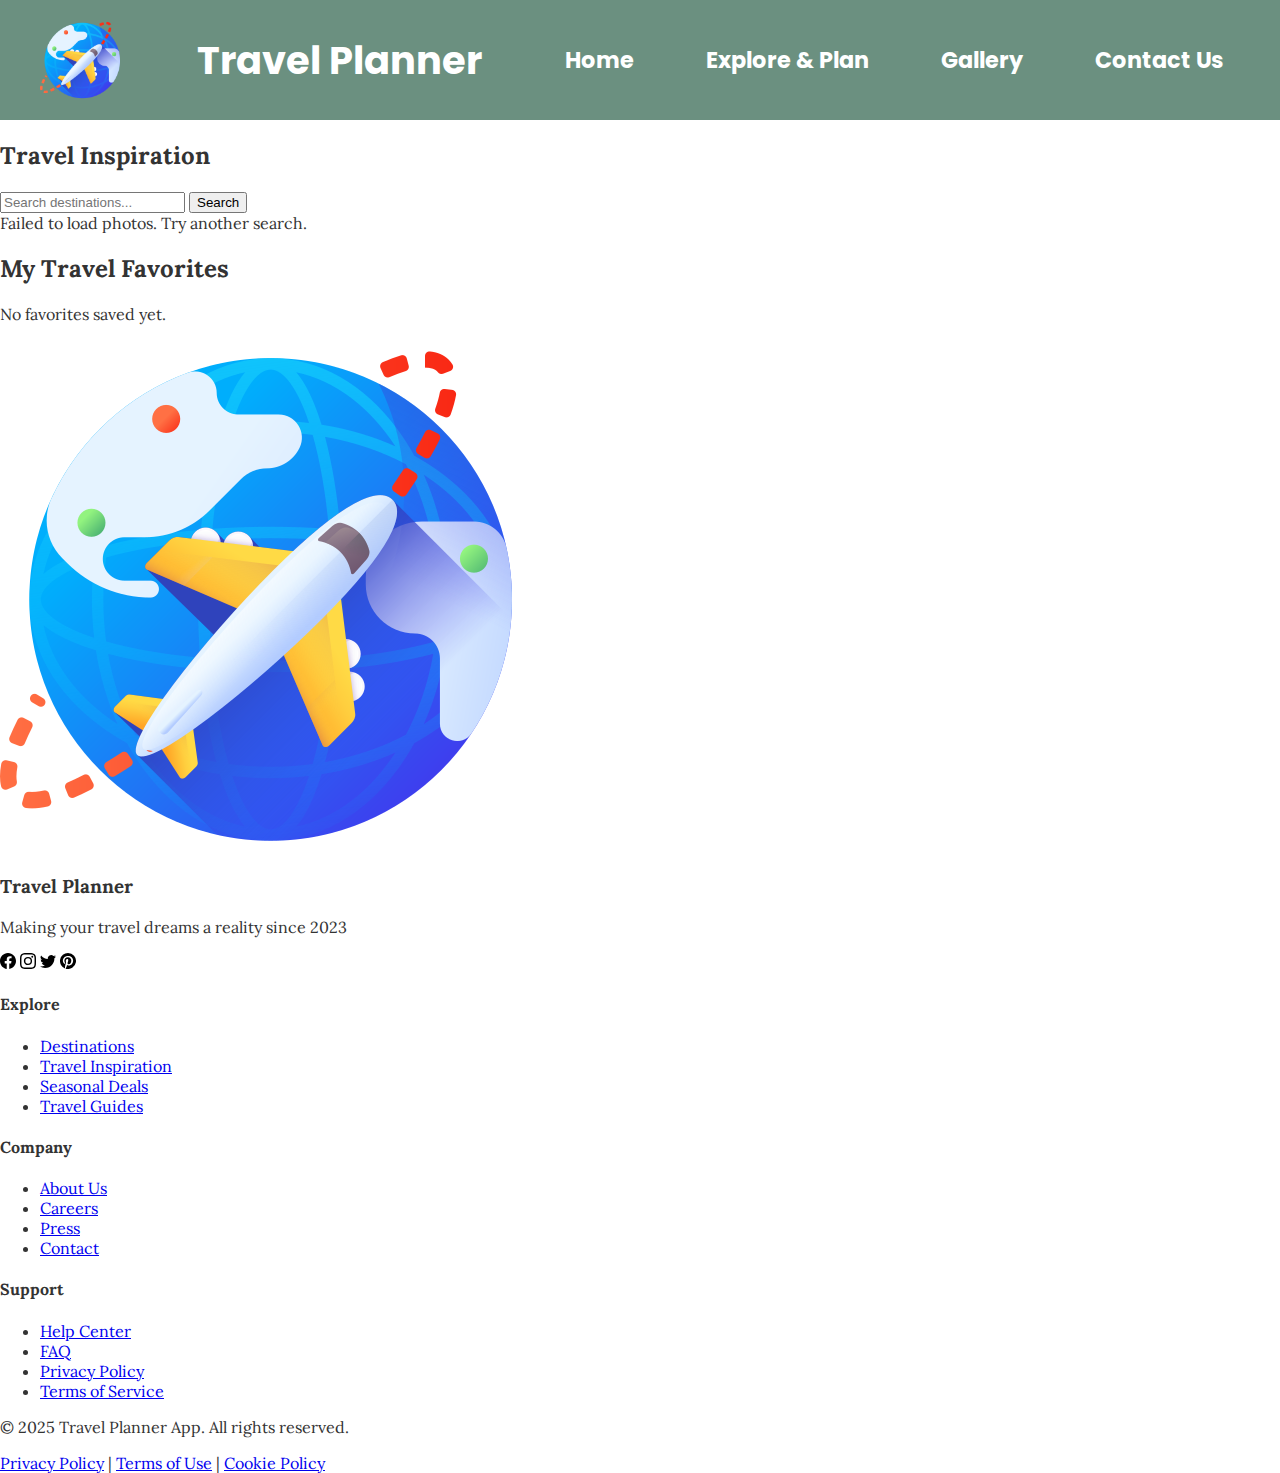
<file: gallery.html>
<!DOCTYPE html>
<html lang="en">

<head>
    <meta charset="UTF-8" />
    <meta name="viewport" content="width=device-width, initial-scale=1.0" />
    <title>Gallery</title>
    <link
        href="https://fonts.googleapis.com/css2?family=Lora&family=Poppins:wght@400;600;700&family=Roboto&display=swap"
        rel="stylesheet">
    <link rel="stylesheet" href="css/style.css">
</head>

<body>
    <nav>
        <img src="assets/icons/airplane.png" alt="Travel Planner Logo"
            style="height: 80px; vertical-align: middle; margin-right: 10px;">
        <h1>Travel Planner</h1>
        <ul>
            <li><a href="index.html">Home</a></li>
            <li><a href="explore-plan.html">Explore &amp; Plan</a></li>
            <li><a href="gallery.html">Gallery</a></li>
            <li><a href="contact-us.html">Contact&nbsp;Us</a></li>
        </ul>
    </nav>

    <section class="unsplash-gallery">
        <h2>Travel Inspiration</h2>
        <div class="search-controls">
            <input type="text" id="photoSearch" placeholder="Search destinations...">
            <button id="searchPhotosBtn">Search</button>
        </div>
        <div id="unsplashResults" class="photo-grid"></div>
    </section>

    <main class="gallery-container">
        <h2>My Travel Favorites</h2>
        <div id="favoritesGallery" class="favorites-grid"></div>
    </main>

    <script src="js/favorites.js"></script>
    <script src="js/unsplash.js"></script>
    <script>
        document.addEventListener('DOMContentLoaded', () => {
            // Render favorites in gallery view
            if (document.getElementById('favoritesGallery')) {
                renderFavoritesList(document.getElementById('favoritesGallery'));
            }
        });
    </script>

    <footer class="site-footer">
        <div class="footer-container">
            <div class="footer-brand">
                <img src="assets/icons/airplane.png" alt="Travel Planner Logo" class="footer-logo">
                <h3>Travel Planner</h3>
                <p>Making your travel dreams a reality since 2023</p>
                <div class="social-links">
                    <a href="#" aria-label="Facebook"><img src="assets/icons/facebook.svg" alt="Facebook"></a>
                    <a href="#" aria-label="Instagram"><img src="assets/icons/instagram.svg" alt="Instagram"></a>
                    <a href="#" aria-label="Twitter"><img src="assets/icons/twitter.svg" alt="Twitter"></a>
                    <a href="#" aria-label="Pinterest"><img src="assets/icons/pinterest.svg" alt="Pinterest"></a>
                </div>
            </div>

            <div class="footer-links">
                <div class="links-column">
                    <h4>Explore</h4>
                    <ul>
                        <li><a href="explore-plan.html">Destinations</a></li>
                        <li><a href="gallery.html">Travel Inspiration</a></li>
                        <li><a href="#">Seasonal Deals</a></li>
                        <li><a href="#">Travel Guides</a></li>
                    </ul>
                </div>

                <div class="links-column">
                    <h4>Company</h4>
                    <ul>
                        <li><a href="about.html">About Us</a></li>
                        <li><a href="#">Careers</a></li>
                        <li><a href="#">Press</a></li>
                        <li><a href="contact-us.html">Contact</a></li>
                    </ul>
                </div>

                <div class="links-column">
                    <h4>Support</h4>
                    <ul>
                        <li><a href="#">Help Center</a></li>
                        <li><a href="#">FAQ</a></li>
                        <li><a href="#">Privacy Policy</a></li>
                        <li><a href="#">Terms of Service</a></li>
                    </ul>
                </div>
            </div>
        </div>

        <div class="footer-bottom">
            <p>&copy; 2025 Travel Planner App. All rights reserved.</p>
            <div class="footer-legal">
                <a href="#">Privacy Policy</a>
                <span>|</span>
                <a href="#">Terms of Use</a>
                <span>|</span>
                <a href="#">Cookie Policy</a>
            </div>
        </div>
    </footer>
</body>

</html>
</file>
<file: css/style.css>
body {
    font-family: 'Lora', serif;
    font-size: 1rem;
    color: #333;
    margin: 0;
    padding: 0;
}

/* -------------------------------------Navigation Elements Section----------------------------- */

nav {
    display: flex;
    align-items: center;
    justify-content: space-between;
    background-color: #6B9080;
    padding: 20px 40px;
    color: white;
    font-size: 1.3rem;
    height: 80px;
}

nav h1 {
    display: flex;
    align-items: center;
    font-family: 'Poppins', sans-serif;
    font-size: 2.4rem;
    margin: 0;
    font-weight: 700;
}

nav h1 img {
    height: 60px;
    margin-right: 16px;
}

nav ul {
    list-style: none;
    display: flex;
    gap: 40px;
    margin: 0;
    padding: 0;
}

nav ul li a {
    color: white;
    text-decoration: none;
    font-family: 'Poppins', sans-serif;
    font-weight: 700;
    font-size: 1.4rem;
    padding: 12px 16px;
    border-radius: 6px;
    transition: background-color 0.3s ease, color 0.3s ease;
}

nav ul li a:hover {
    background-color: #003366;
    color: #EAF4F4;
}

/* --------------------------------------------------Hero Section --------------------------------------- */

.hero {
    height: 600px;
    display: flex;
    align-items: center;
    justify-content: center;
    color: white;
    text-align: center;
    padding: 0 20px;
    position: relative;
    overflow: hidden;
    background-size: cover;
    background-position: center;
    transition: background-image 1s ease-in-out;
}

.hero::before {
    content: '';
    position: absolute;
    top: 0;
    left: 0;
    width: 100%;
    height: 100%;
    background-color: rgba(0, 0, 0, 0.3);
    z-index: 1;
}

.hero-content {
    max-width: 700px;
    background-color: rgba(0, 0, 0, 0.5);
    padding: 40px 30px;
    border-radius: 10px;
    position: relative;
    z-index: 2;
}

@keyframes fadeIn {
    from {
        opacity: 0;
    }

    to {
        opacity: 1;
    }
}

.hero.fade-in {
    animation: fadeIn 1s ease-in-out;
}

.hero h2 {
    font-family: 'Poppins', sans-serif;
    font-size: 3rem;
    font-weight: 700;
    margin-bottom: 20px;
}

.hero p {
    font-family: 'Lora', serif;
    font-size: 1.3rem;
    margin-bottom: 30px;
    line-height: 1.5;
}

.cta-button {
    font-family: 'Poppins', sans-serif;
    font-weight: 700;
    font-size: 1.25rem;
    color: white;
    background-color: #ff6f61;
    padding: 15px 35px;
    border: none;
    border-radius: 50px;
    text-decoration: none;
    transition: background-color 0.3s ease;
    display: inline-block;
}

.cta-button:hover {
    background-color: #e65b50;
}

/* --------------------------------------------------Search Section --------------------------------------- */

.search-section {
    max-width: 800px;
    margin: 2rem auto;
    padding: 0 1rem;
    text-align: center;
}

#cityInput {
    width: 60%;
    padding: 12px;
    border: 2px solid #ddd;
    border-radius: 4px;
    font-size: 16px;
}

.search-btn {
    padding: 12px 24px;
    background-color: #4285F4;
    color: white;
    border: none;
    border-radius: 4px;
    cursor: pointer;
    font-size: 16px;
    margin-left: 8px;
    transition: background-color 0.3s;
}

.search-btn:hover {
    background-color: #3367D6;
}

.search-btn.loading {
    opacity: 0.7;
    pointer-events: none;
    position: relative;
}

.search-btn.loading::after {
    content: "";
    position: absolute;
    top: 50%;
    left: 50%;
    width: 16px;
    height: 16px;
    margin: -8px 0 0 -8px;
    border: 2px solid rgba(255, 255, 255, 0.3);
    border-radius: 50%;
    border-top-color: #fff;
    animation: spin 1s ease-in-out infinite;
}

@keyframes spin {
    to {
        transform: rotate(360deg);
    }
}

/* Results */
.results-container {
    margin-top: 2rem;
}

.attraction-card {
    background: white;
    border-radius: 8px;
    padding: 1.5rem;
    margin-bottom: 1rem;
    box-shadow: 0 2px 4px rgba(0, 0, 0, 0.1);
}

.error-message {
    color: #d32f2f;
    background-color: #ffebee;
    padding: 1rem;
    border-radius: 4px;
}

.loading {
    text-align: center;
    padding: 1rem;
    color: #5f6368;
}

.spinner {
    border: 4px solid rgba(0, 0, 0, 0.1);
    border-radius: 50%;
    border-top: 4px solid #4285F4;
    width: 30px;
    height: 30px;
    animation: spin 1s linear infinite;
    margin: 10px auto;
}

@keyframes spin {
    0% {
        transform: rotate(0deg);
    }

    100% {
        transform: rotate(360deg);
    }
}

.google-attribution {
    font-size: 11px;
    color: #666;
    margin-top: 10px;
    text-align: center;
    padding: 8px 0;
    font-family: 'Roboto', sans-serif;
}
</file>
<file: css/responsive.css>
/* ===== Mobile-First Media Queries ===== */

/* Small devices (landscape phones, 576px and up) */
@media (min-width: 576px) {
    nav ul {
        flex-wrap: nowrap;
        width: auto;
        margin-top: 0;
    }
    
    .filters {
        flex-direction: row;
    }
    
    .filter-group {
        width: auto;
    }
}

/* Medium devices (tablets, 768px and up) */
@media (min-width: 768px) {
    .results-container {
        grid-template-columns: repeat(2, 1fr);
    }
    
    .photo-grid, 
    .favorites-grid {
        grid-template-columns: repeat(2, 1fr);
    }
    
    .contact-container {
        flex-direction: row;
    }
    
    .contact-form, 
    .contact-info {
        width: 48%;
    }
    
    .team-grid {
        grid-template-columns: repeat(2, 1fr);
    }
    
    .itinerary-controls {
        flex-direction: row;
    }
}

/* Large devices (desktops, 992px and up) */
@media (min-width: 992px) {
    .results-container {
        grid-template-columns: repeat(3, 1fr);
    }
    
    .photo-grid, 
    .favorites-grid {
        grid-template-columns: repeat(3, 1fr);
    }
    
    .team-grid {
        grid-template-columns: repeat(3, 1fr);
    }
    
    .mission-container {
        flex-direction: row;
    }
}

/* Extra large devices (large desktops, 1200px and up) */
@media (min-width: 1200px) {
    .photo-grid, 
    .favorites-grid {
        grid-template-columns: repeat(4, 1fr);
    }
    
    .values-grid {
        grid-template-columns: repeat(4, 1fr);
    }
}

/* ===== Mobile-Specific Adjustments ===== */
@media (max-width: 575.98px) {
    nav {
        flex-direction: column;
        text-align: center;
    }
    
    nav img {
        margin: 0 auto 10px !important;
    }
    
    nav h1 {
        margin: 0 auto 15px;
    }
    
    .hero-content {
        text-align: center;
    }
    
    .cta-button {
        margin: 0 auto;
    }
    
    .day-selector {
        overflow-x: auto;
        white-space: nowrap;
        padding-bottom: 10px;
    }
    
    .faq-item {
        width: 100%;
    }
    
    .team-member {
        margin-bottom: 30px;
    }
}

/* ===== Tablet Landscape Orientation ===== */
@media (min-width: 768px) and (max-width: 1024px) and (orientation: landscape) {
    .results-container {
        grid-template-columns: repeat(2, 1fr);
    }
    
    .attraction-card {
        min-height: 300px;
    }
}

/* ===== High-DPI Devices ===== */
@media (-webkit-min-device-pixel-ratio: 2), (min-resolution: 192dpi) { 
    /* Optional: Add high-res image styles */
    .hero {
        background-image: url('images/hero@2x.jpg');
    }
}
</file>
